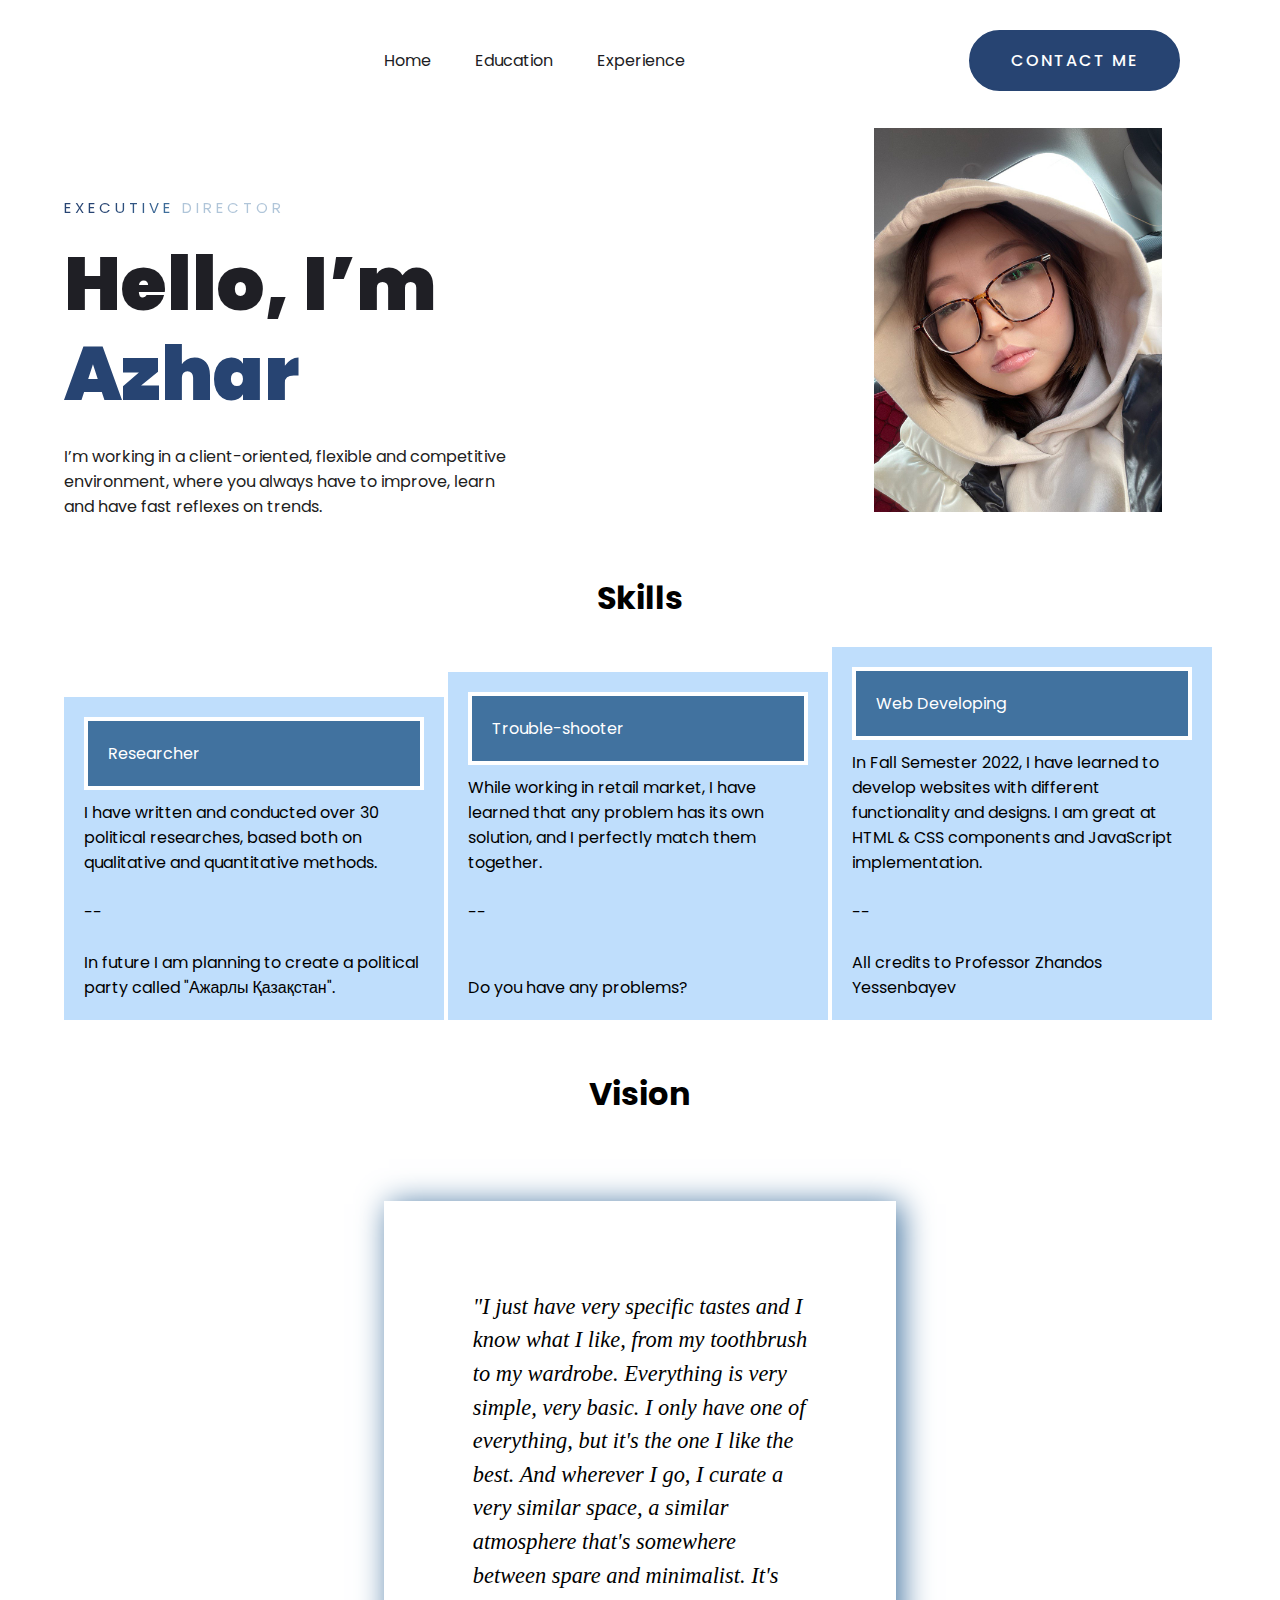
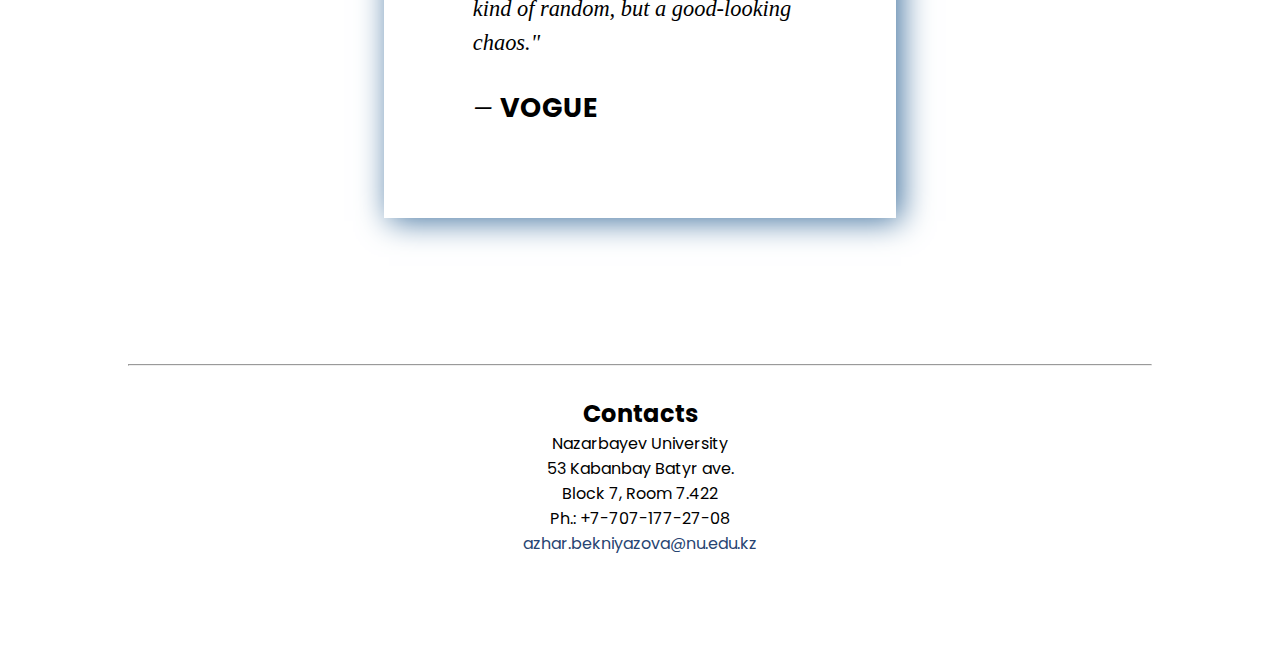
<file: index.html>
<!DOCTYPE html>
<html lang="en">

<head>
    <link rel="stylesheet" href="index.css">
    <meta charset="UTF-8">
    <meta http-equiv="X-UA-Compatible" content="IE=edge">
    <meta name="viewport" content="width=device-width, initial-scale=1.0">
    <title>Azhar Bekniyazova</title>
</head>

<script src="main.js"></script>

<body>

    <header>
        <nav>
            <div></div>
            <ul>
                <li><a href="index.html">Home</a></li>
                <li><a href="pages/education.html">Education</a></li>
                <li><a href="pages/experience.html">Experience</a></li>
            </ul>
            <button class="btn" onclick="sendMessage()">Contact me</button>
        </nav>
    </header>

    <div class="content">
        <div></div>
        <div class="intro">
            <span class="title">Executive director</span>
            <h1>Hello, I’m <span>Azhar</span></h1>
            <p>
                I’m working in a client-oriented, flexible and competitive environment, where you always have to
                improve, learn and have fast reflexes on trends.
            </p>
        </div>
        <div class="intro-image-div">
            <img class="intro-image" src="images/sweet_profile.jpeg">
        </div>
    </div>

    <br>
    <div class="header-title">
        <h1>Skills</h1>
    </div>
    <br>
    <div>
        <div class="skills">
            <div class="skill">
                <div class="skill-title">Researcher</div>
                <div class="skill-text">I have written and conducted over 30 political researches, based both on qualitative and quantitative methods.
                    <br /><br />--<br /><br />
                    In future I am planning to create a political party called "Ажарлы Қазақстан".
                </div>
            </div>
            <div class="skill">
                <div class="skill-title">Trouble-shooter</div>
                <div class="skill-text">While working in retail market, I have learned that any problem has its own solution, and I perfectly match them together.
                    <br /><br />--<br /><br /><br />
                    Do you have any problems?
                </div>
            </div>

            <div class="skill">
                <div class="skill-title">Web Developing</div>
                <div class="skill-text">In Fall Semester 2022, I have learned to develop websites with different functionality and designs. I am great at HTML & CSS components and JavaScript implementation.
                    <br /><br />--<br /><br />
                    All credits to Professor Zhandos Yessenbayev
                </div>
            </div>
        </div>
    </div>

    <br><br>
    <div class="header-title">
        <h1>Vision</h1>
    </div>

    <blockquote>"I just have very specific tastes and I know
        what I like, from my toothbrush to my
        wardrobe. Everything is very simple, very
        basic. I only have one of everything, but
        it's the one I like the best. And wherever I
        go, I curate a very similar space, a similar
        atmosphere that's somewhere between
        spare and minimalist. It's kind of
        random, but a good-looking chaos."
        <footer>&mdash;
            <cite>
                VOGUE
            </cite>
        </footer>
    </blockquote>

</body>

<footer class="footer">
    <hr>
    <div class="footer-content">
        <article id="contact1">
            <h2>Contacts</h2>
        </article>
        <div id="contacts">
            <p>
                Nazarbayev University <br>
                53 Kabanbay Batyr ave. <br>
                Block 7, Room 7.422 <br>
                Ph.: +7-707-177-27-08 <br>
                <a href="mailto:azhar.bekniyazova@nu.edu.kz" class="email">
                    azhar.bekniyazova@nu.edu.kz
                </a>
            </p>
        </div>
    </div>
</footer>

</html>
</file>
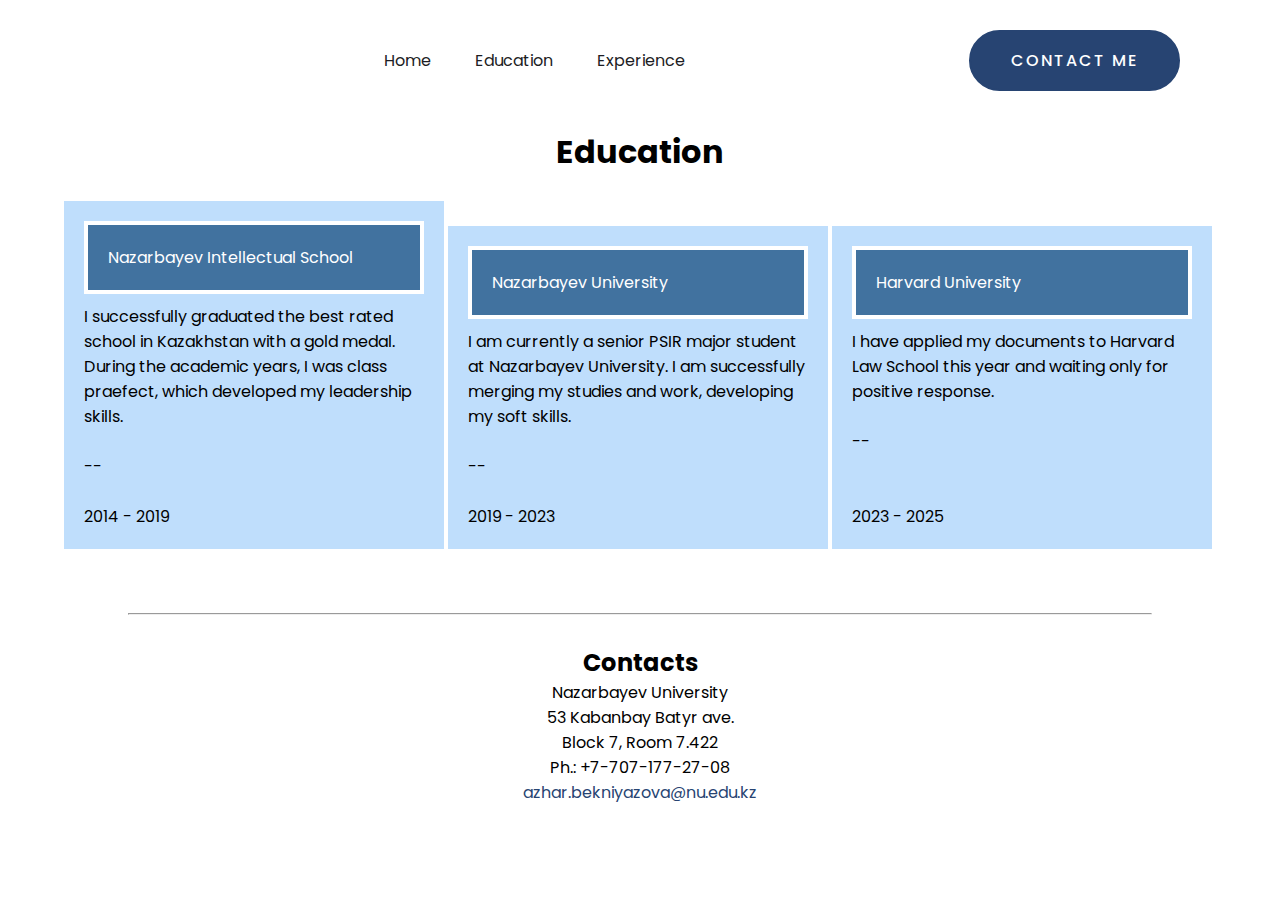
<file: pages/education.html>
<!DOCTYPE html>
<html lang="en">

<head>
    <link rel="stylesheet" href="../index.css">
    <meta charset="UTF-8">
    <meta http-equiv="X-UA-Compatible" content="IE=edge">
    <meta name="viewport" content="width=device-width, initial-scale=1.0">
    <title>Azhar Bekniyazova</title>
</head>

<script src="../main.js"></script>


<header>
    <nav>
        <div></div>
        <ul>
            <li><a href="../index.html">Home</a></li>
            <li><a href="education.html">Education</a></li>
            <li><a href="experience.html">Experience</a></li>
        </ul>
        <button class="btn" onclick="sendMessage()">Contact me</button>
    </nav>
</header>

<body>
    <div class="content"></div>
    <div class="header-title">
        <h1>Education</h1>
    </div>
    <br>
    <div>
        <div class="skills">
            <div class="skill">
                <div class="skill-title">Nazarbayev Intellectual School</div>
                <div class="skill-text">I successfully graduated the best rated school in Kazakhstan with a gold medal. During the academic years, I was class praefect, which developed my leadership skills.
                    <br /><br />--<br /><br />
                    2014 - 2019
                </div>
            </div>

            <div class="skill">
                <div class="skill-title">Nazarbayev University</div>
                <div class="skill-text">I am currently a senior PSIR major student at Nazarbayev University. I am successfully merging my studies and work, developing my soft skills.
                    <br /><br />--<br /><br />
                    2019 - 2023
                </div>
            </div>

            <div class="skill">
                <div class="skill-title">Harvard University</div>
                <div class="skill-text">I have applied my documents to Harvard Law School this year and waiting only for positive response. 
                    <br /><br />--<br /><br /><br />
                    2023 - 2025
                </div>
            </div>
        </div>
    </div>
</body>


<footer class="footer">
    <hr>
    <div class="footer-content">
        <article id="contact1">
            <h2>Contacts</h2>
        </article>
        <div id="contacts">
            <p>
                Nazarbayev University <br>
                53 Kabanbay Batyr ave. <br>
                Block 7, Room 7.422 <br>
                Ph.: +7-707-177-27-08 <br>
                <a href="mailto:azhar.bekniyazova@nu.edu.kz" class="email">
                    azhar.bekniyazova@nu.edu.kz
                </a>
            </p>
        </div>
    </div>
</footer>

</html>
</file>
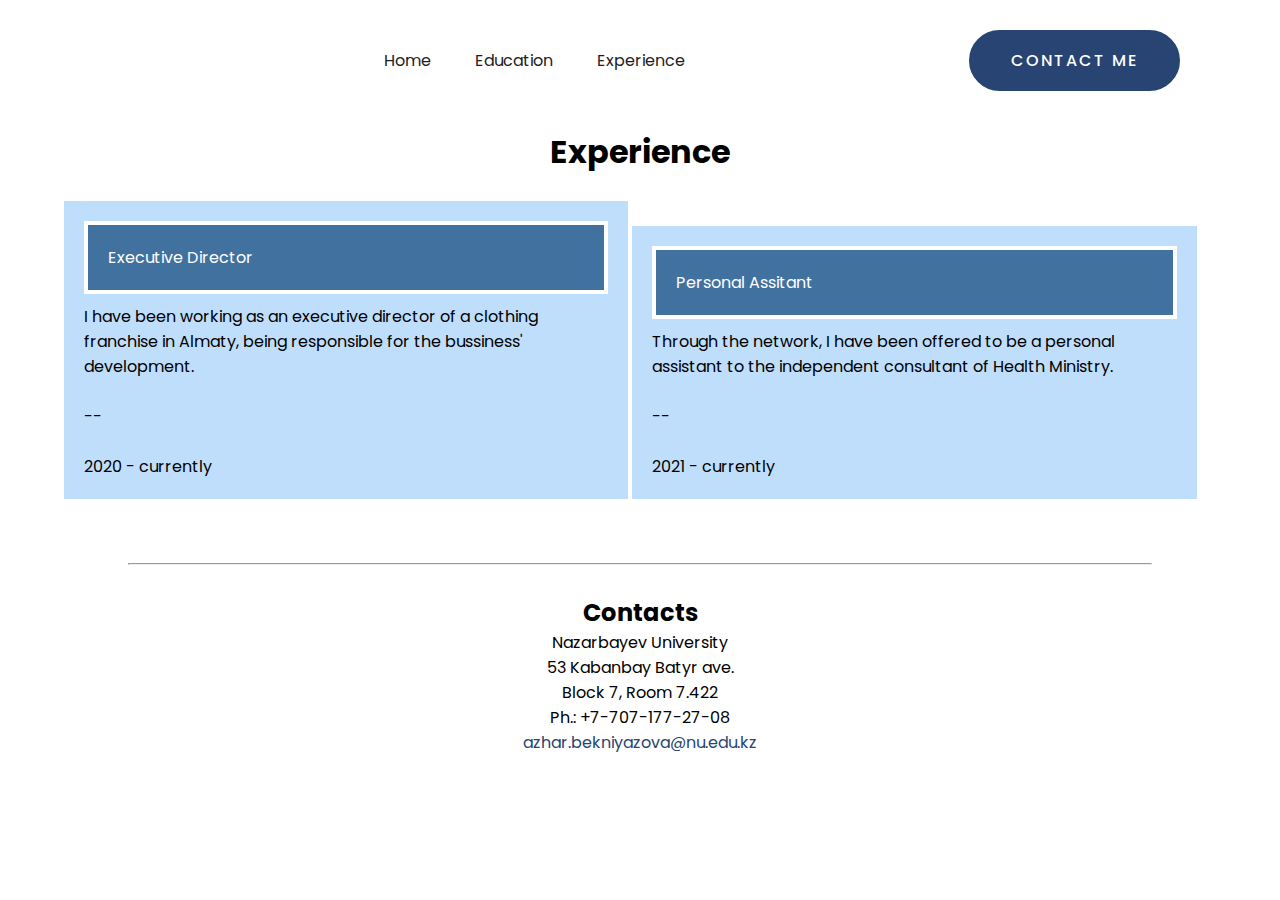
<file: pages/experience.html>
<!DOCTYPE html>
<html lang="en">

<head>
    <link rel="stylesheet" href="../index.css">
    <meta charset="UTF-8">
    <meta http-equiv="X-UA-Compatible" content="IE=edge">
    <meta name="viewport" content="width=device-width, initial-scale=1.0">
    <title>Azhar Bekniyazova</title>
</head>

<script src="../main.js"></script>

<header>
    <nav>
        <div></div>
        <ul>
            <li><a href="../index.html">Home</a></li>
            <li><a href="education.html">Education</a></li>
            <li><a href="experience.html">Experience</a></li>
        </ul>
        <button class="btn" onclick="sendMessage()">Contact me</button>
    </nav>
</header>

<body>
    <div class="content"></div>
    <div class="header-title">
        <h1>Experience</h1>
    </div>
    <br>
    <div>
        <div class="skills">
            <div class="experience">
                <div class="skill-title">Executive Director</div>
                <div class="skill-text">I have been working as an executive director of a clothing franchise in Almaty, being responsible for the bussiness' development.
                    <br /><br />--<br /><br />
                    2020 - currently
                </div>
            </div>

            <div class="experience">
                <div class="skill-title">Personal Assitant</div>
                <div class="skill-text">Through the network, I have been offered to be a personal assistant to the independent consultant of Health Ministry.
                    <br /><br />--<br /><br />
                    2021 - currently
                </div>
            </div>

        </div>
    </div>
</body>


<footer class="footer">
    <hr>
    <div class="footer-content">
        <article id="contact1">
            <h2>Contacts</h2>
        </article>
        <div id="contacts">
            <p>
                Nazarbayev University <br>
                53 Kabanbay Batyr ave. <br>
                Block 7, Room 7.422 <br>
                Ph.: +7-707-177-27-08 <br>
                <a href="mailto:azhar.bekniyazova@nu.edu.kz" class="email">
                    azhar.bekniyazova@nu.edu.kz
                </a>
            </p>
        </div>
    </div>
</footer>

</html>
</file>
<file: index.css>
@import url("https://fonts.googleapis.com/css2?family=Poppins:wght@400;500;600;700&display=swap");

* {
    margin: 0;
    padding: 0;
    box-sizing: border-box;
    font-family: "Poppins", sans-serif;
}

a {
    text-decoration: none;
}

.intro-image {
    max-width: 75%;
}

nav {
    background-color: #fff;
    display: flex;
    position: fixed;
    width: 100%;
    align-items: center;
    justify-content: space-between;
    padding: 30px 100px 30px 100px;
    margin: auto
}

nav ul li {
    list-style: none;
    display: inline-block;
    padding: 10px 20px;
}

nav ul li a {
    color: #1d1d24;
    position: relative;
    padding: 5px 0;
}

nav ul li a:hover {
    color: #274472
}

nav ul li a:after {
    content: "";
    position: absolute;
    left: 0;
    width: 0;
    height: 3px;
    background: #274472;
    transition: 0.3s;
    bottom: 0;
}

nav ul li a:hover:after {
    width: 100%;
}

.btn {
    color: #fff;
    font-size: 16px;
    text-transform: uppercase;
    letter-spacing: 2px;
    padding: 16px 40px;
    border-radius: 500px;
    display: inline-block;
    font-weight: 500;
    transition: all 0.4s ease-in-out;
    background-size: 152% 100%;
    background: #274472;
    border: 2px solid #274472;
}

.btn:hover {
    background: transparent;
    border-color: #274472;
    color: #274472;
}

.content {
    width: 100%;
    padding: 10% 5% 0% 5%;
}

.intro {
    width: 70%;
    display: inline-block;
    box-sizing: border-box;
}

.intro-image-div {
    width: 25%;
    display: inline-block;
    box-sizing: border-box;
}

.intro-image {
    max-width: 100%;
}

.footer-content {
    width: 100%;
    align-items: center;
    text-align: center;
    justify-content: space-between;
    padding: 30px 100px 30px 100px;
    margin: auto
}

.footer {
    flex-direction: column;
    justify-content: center;
    width: 100%;
    padding: 5% 10% 5% 10%;
}

.email {
    color: #274472;
}

#contacts1 {
    display: inline-block;
}

.header-title {
    align-self: center;
    align-content: center;
    align-items: center;
    width: 100%;
    margin: auto;
    text-align: center;
}

.footer-content {
    width: 100%;
}

.content .title {
    color: #0a0a0a;
    font-size: 15px;
    text-transform: uppercase;
    letter-spacing: 4px;
    display: inline-block;
    margin-bottom: 20px;
    background: linear-gradient(120deg,

            #274472 20.69%,

            #41729F 50.19%,

            #5885AF79.69%);
    background-clip: text;
    -webkit-text-fill-color: transparent;
}

.content h1 {
    color: #1f1f25;
    font-size: 75px;
    font-weight: 900;
    line-height: 90px;
    text-transform: inherit;
    width: 70%;
}

.content h1 span {
    color: #274472;
}

.content p {
    width: 55%;
    color: #202020;
    margin-top: 25px;
    margin-bottom: 30px;
}

.skills {
    width: 100%;
    padding: 0% 5% 0% 5%;
}

.skill {
    width: 33%;
    padding: 20px;
    display: inline-block;
    box-sizing: border-box;
    background:
        #bfdefc;
}

.skill:hover {
    box-shadow: 5px 3px 30px #41729F;
}

.experience {
    width: 49%;
    padding: 20px;
    display: inline-block;
    box-sizing: border-box;
    background:
        #bfdefc;
}

.experience:hover {
    box-shadow: 5px 3px 30px #41729F;
}

.skill-title {
    align-items: center;
    align-content: center;
    padding: 20px;
    background:
        #41729F;
    color: #fff;
    border-width: 0.3em;
    border-style: solid;
    border-color: #fff;
}

.skill-text {
    padding-top: 10px;
}

blockquote {
    margin: 3.7em auto;
    padding: 2em;
    background: linear-gradient(white, white) padding-box;
    border: 2em solid transparent;
    box-shadow: 5px 3px 30px #41729F;
    font-size: 1.4em;
    font-family: "Lora", serif;
    font-style: italic;
    line-height: 1.5;
    width: 40%;
}

footer {
    padding-top: 1.3em;
}

cite {
    font-style: normal;
    font-size: 1.2em;
    font-weight: bold;
}

@import url(https://fonts.googleapis.com/css?family=Lora);
</file>
